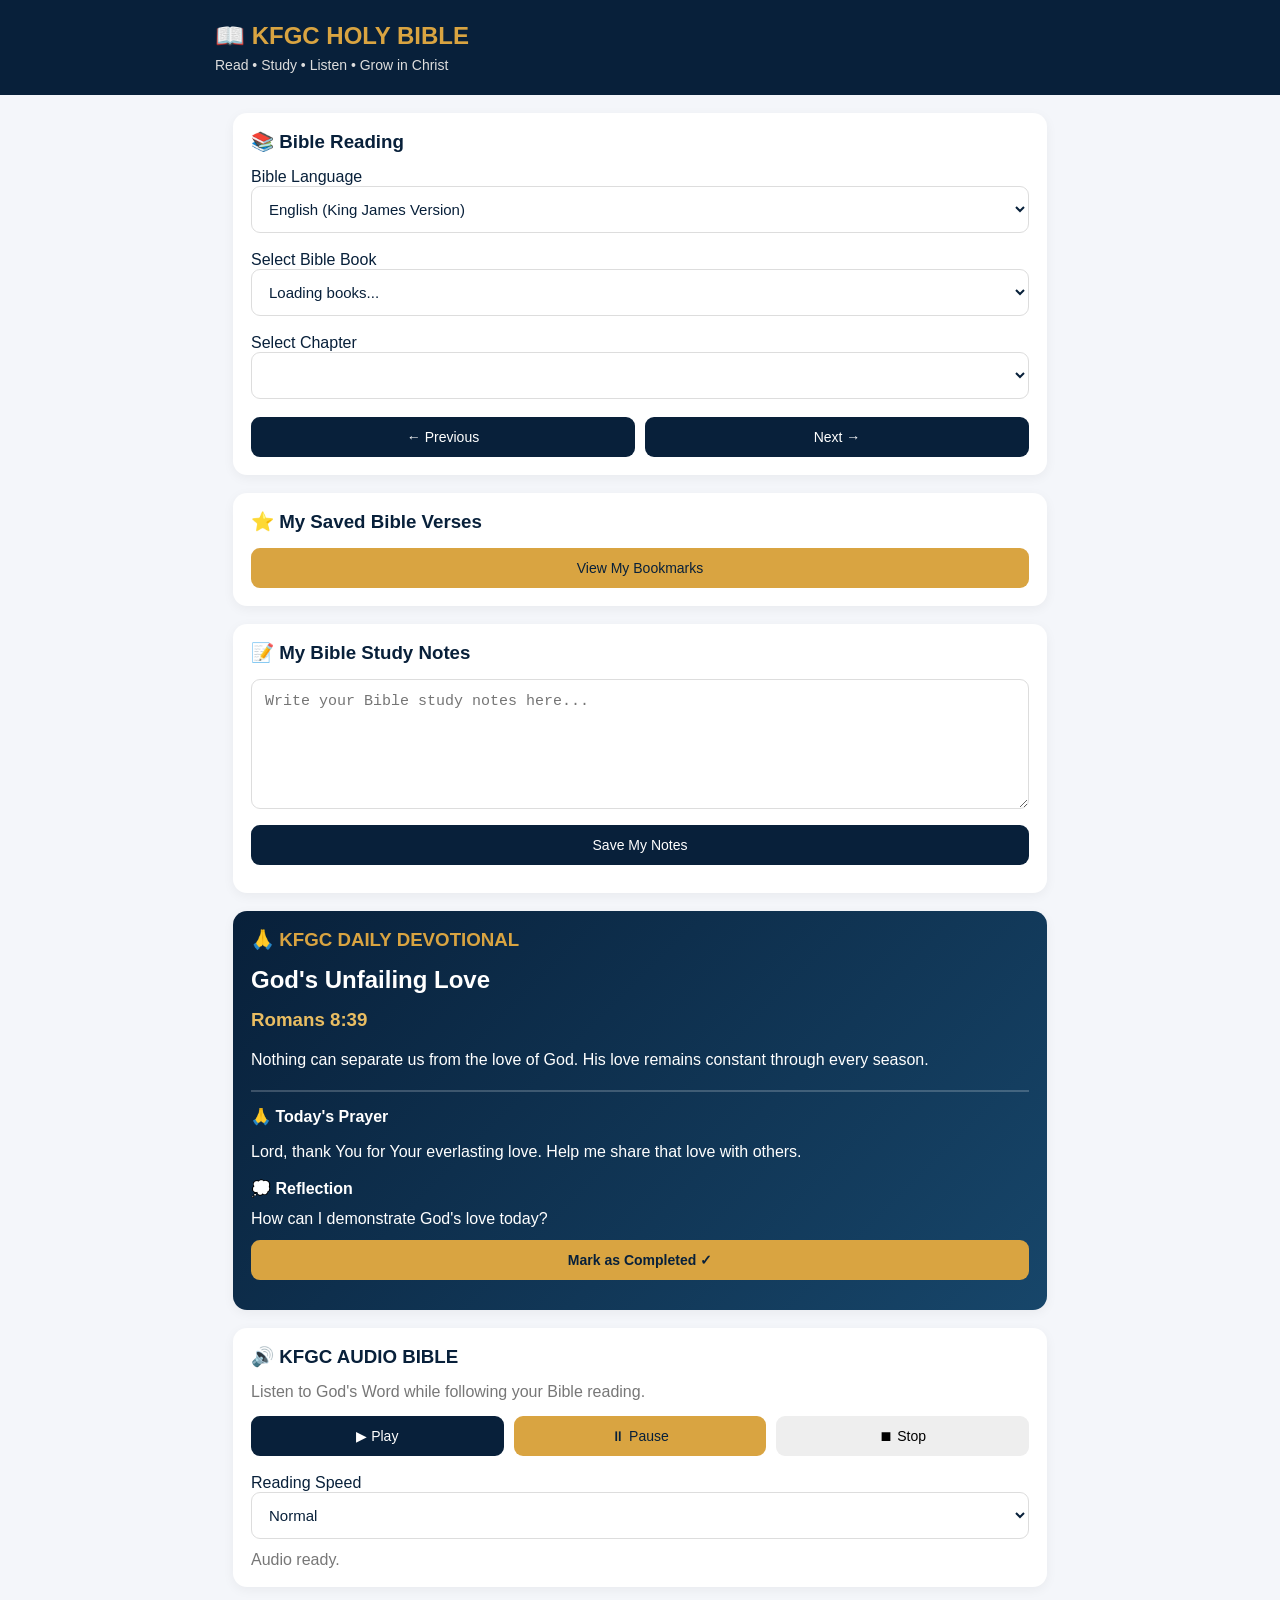
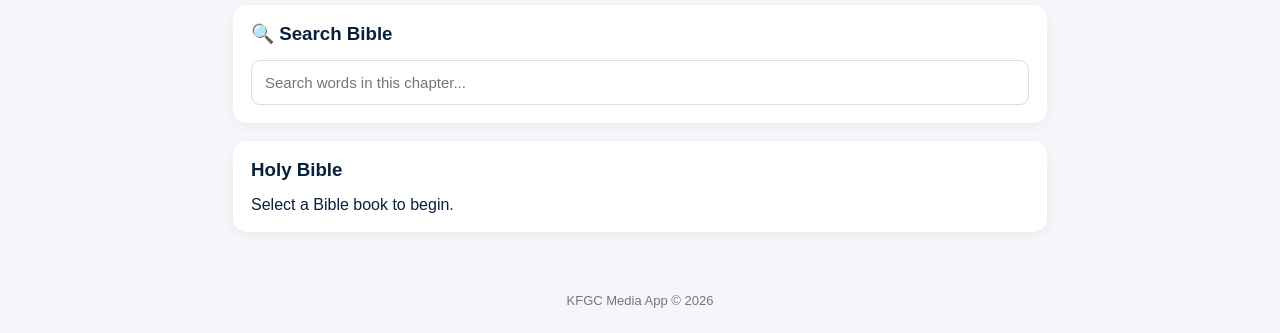
<file: bible.html>
<!DOCTYPE html>
<html lang="en">
<head>
<meta charset="UTF-8">
<meta name="viewport" content="width=device-width, initial-scale=1.0">

<meta name="theme-color" content="#08203a">

<title>KFGC Holy Bible Reader</title>
<style>

*{
box-sizing:border-box;
margin:0;
padding:0;
}

body{
font-family:Arial,sans-serif;
background:#f4f6fa;
color:#08203a;
}

/* HEADER */

header{
background:#08203a;
color:white;
padding:22px 18px;
}

.header-content{
max-width:850px;
margin:auto;
}

header h2{
color:#d9a441;
margin-bottom:7px;
}

header p{
font-size:14px;
color:#ddd;
}

/* MAIN CONTAINER */

.container{
max-width:850px;
margin:auto;
padding:18px;
}

/* CARDS */

.card{
background:white;
padding:18px;
border-radius:14px;
margin-bottom:18px;
box-shadow:0 3px 12px rgba(0,0,0,.05);
}

.card h3{
margin-bottom:15px;
}

/* INPUTS */

select,input,textarea{
width:100%;
padding:13px;
border:1px solid #ddd;
border-radius:9px;
font-size:15px;
background:white;
color:#08203a;
}

/* BUTTONS */

button{
cursor:pointer;
padding:12px;
border:0;
border-radius:9px;
font-size:14px;
}

.primary-btn{
background:#08203a;
color:white;
}

.gold-btn{
background:#d9a441;
color:#08203a;
}

/* FOOTER */

footer{
text-align:center;
padding:25px;
color:#777;
font-size:13px;
}

</style>
</head>

<body>

<header>
<div class="header-content">

<h2>📖 KFGC HOLY BIBLE</h2>

<p>Read • Study • Listen • Grow in Christ</p>

</div>
</header>

<div class="container">

<!-- BIBLE READING -->

<div class="card">

<h3>📚 Bible Reading</h3>

<label>Bible Language</label>
<select id="language">
<option value="KJV">English (King James Version)</option>
<option value="lug_bib">Luganda (Bayibuli Entukuvu)</option>
</select>

<br><br>

<label>Select Bible Book</label>
<select id="book">
<option value="">Loading books...</option>
</select>

<br><br>

<label>Select Chapter</label>
<select id="chapter">
<option value="1">Chapter 1</option>
</select>

<div style="display:flex;gap:10px;margin-top:18px;">

<button class="primary-btn"
onclick="changeChapter(-1)"
style="flex:1;">
← Previous
</button>

<button class="primary-btn"
onclick="changeChapter(1)"
style="flex:1;">
Next →
</button>

</div>

</div>

  <!-- SAVED VERSES -->

<div class="card">

<h3>⭐ My Saved Bible Verses</h3>

<button class="gold-btn"
onclick="showBookmarks()"
style="width:100%;">
View My Bookmarks
</button>

<div id="bookmarkPanel" style="display:none;margin-top:15px;">

<h4>Saved Verses</h4>

<div id="savedVerses"></div>

</div>

</div>


<!-- BIBLE STUDY NOTES -->

<div class="card">

<h3>📝 My Bible Study Notes</h3>

<textarea
id="studyNotes"
placeholder="Write your Bible study notes here..."
style="height:130px;resize:vertical;">
</textarea>

<button
class="primary-btn"
onclick="saveNotes()"
style="width:100%;margin-top:12px;">

Save My Notes

</button>

<p id="noteMessage"
style="margin-top:10px;color:green;">
</p>

</div>
  
  <!-- KFGC DAILY DEVOTIONAL -->

<div class="card" style="
background:linear-gradient(135deg,#08203a,#17466a);
color:white;
">

<h3 style="color:#d9a441;">
🙏 KFGC DAILY DEVOTIONAL
</h3>

<h2 id="devTitle" style="margin:15px 0;">
Today's Message
</h2>

<h3 id="devVerse" style="color:#e9bd62;">
Bible Reference
</h3>

<p id="devMessage"
style="line-height:1.8;margin:15px 0;">
Your daily encouragement from God's Word.
</p>

<hr style="border:1px solid #ffffff33;">

<h4 style="margin-top:15px;">
🙏 Today's Prayer
</h4>

<p id="devPrayer"
style="line-height:1.8;margin:12px 0;">
Today's prayer will appear here.
</p>

<h4>💭 Reflection</h4>

<p id="devQuestion" style="margin:12px 0;">
Think about today's message.
</p>

<button
id="completeDev"
class="gold-btn"
onclick="completeDevotional()"
style="width:100%;font-weight:bold;">

Mark as Completed ✓

</button>

<p id="devStatus" style="margin-top:12px;"></p>

</div>
  
  <!-- KFGC AUDIO BIBLE -->

<div class="card">

<h3>🔊 KFGC AUDIO BIBLE</h3>

<p style="color:#777;margin-bottom:15px;">
Listen to God's Word while following your Bible reading.
</p>

<div style="display:flex;gap:10px;">

<button class="primary-btn"
onclick="playBible()"
style="flex:1;">
▶ Play
</button>

<button class="gold-btn"
onclick="pauseBible()"
style="flex:1;">
⏸ Pause
</button>

<button
onclick="stopBible()"
style="flex:1;background:#eee;">
⏹ Stop
</button>

</div>

<br>

<label>Reading Speed</label>

<select id="audioSpeed">
<option value="0.7">Slow</option>
<option value="1" selected>Normal</option>
<option value="1.2">Fast</option>
<option value="1.5">Very Fast</option>
</select>

<p id="audioStatus"
style="margin-top:12px;color:#777;">
Audio ready.
</p>

</div>
<!-- VERSE SEARCH -->

<div class="card">

<h3>🔍 Search Bible</h3>

<input
type="search"
id="verseSearch"
placeholder="Search words in this chapter...">

</div>

<!-- SCRIPTURE DISPLAY -->

<div class="card">

<h3 id="heading">Holy Bible</h3>

<p id="status">Select a Bible book to begin.</p>

<div id="content"></div>

</div>
</div>

<footer>
KFGC Media App © 2026
</footer>
<script src="bible.js"></script>

</body>
    </html>
</file>
